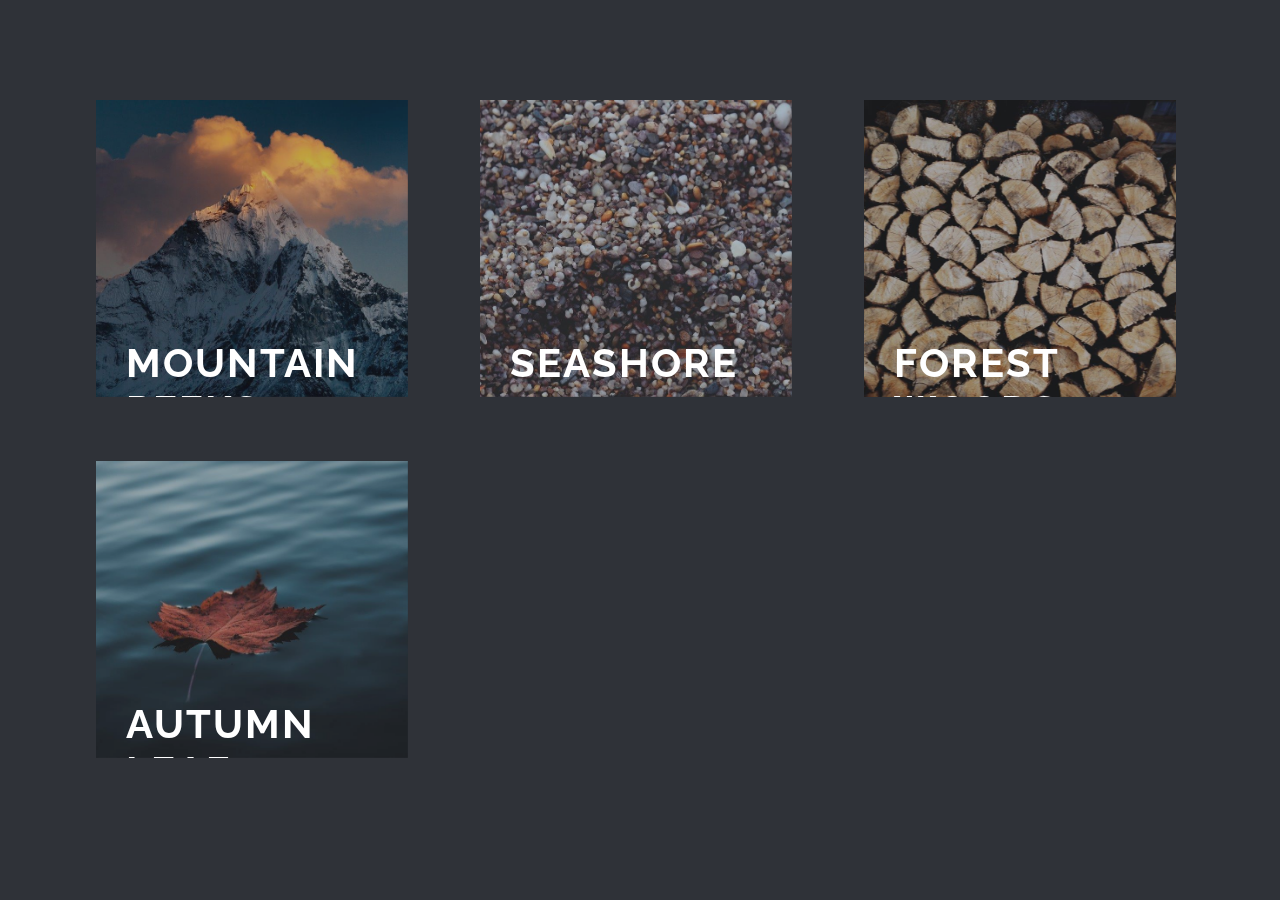
<file: hover-effects/index.html>
<!DOCTYPE html>
<html lang="en">
    <head>
        <meta charset="UTF-8" />
		<meta http-equiv="X-UA-Compatible" content="IE=edge"> 
        <meta name="viewport" content="width=device-width, initial-scale=1"> 
        <title>Hover Effects</title>
        <meta name="description" content="Hover Effects Animation Hands on"/>
        <meta name="keywords" content="hover effect, inspiration, grid, thumbnail, transition, subtle, web design" />
        <meta name="author" content="Gopinath"/>
        <link href='http://fonts.googleapis.com/css?family=Raleway:400,800,300' rel='stylesheet' type='text/css'>
        <link href="css/style.css" rel="stylesheet" type="text/css"/>
    </head>
    <body>
        <div class="frames">
            <figure class="picture picture-one">
                <img class="picture__img" src="img/image-1.jpg" alt="First image">
                <figcaption class="picture__caption">
                    <div class="picture__caption-box">
                        <h2 class="picture__caption-title">Mountain Peeks</h2>
                        <p class="picture__caption_description">Browse adventurous and fun tours</p>
                    </div>
                </figcaption>
            </figure>
            <figure class="picture picture-two">
                <img class="picture__img" src="img/image-2.jpg" alt="Second image">
                <figcaption class="picture__caption">
                    <div class="picture__caption-box">
                        <h2 class="picture__caption-title">Seashore</h2>
                        <p class="picture__caption_description">Come and discover the hidden secrets</p>
                    </div>
                </figcaption>
            </figure>
            <figure class="picture picture-three">
                <img class="picture__img" src="img/image-3.jpg" alt="Third image">
                <figcaption class="picture__caption">
                    <div class="picture__caption-box">
                        <h2 class="picture__caption-title">Forest Woods</h2>
                        <p class="picture__caption_description">Shining woods not to loose</p>
                    </div>
                </figcaption>
            </figure>
            <figure class="picture picture-one">
                <img class="picture__img" src="img/image-4.jpg" alt="Fourth image">
                <figcaption class="picture__caption">
                    <div class="picture__caption-box">
                        <h2 class="picture__caption-title">Autumn Leaf</h2>
                        <p class="picture__caption_description">Transition from summer to winter</p>
                    </div>
                </figcaption>
            </figure>
        </div>
    </body>
</html>
</file>
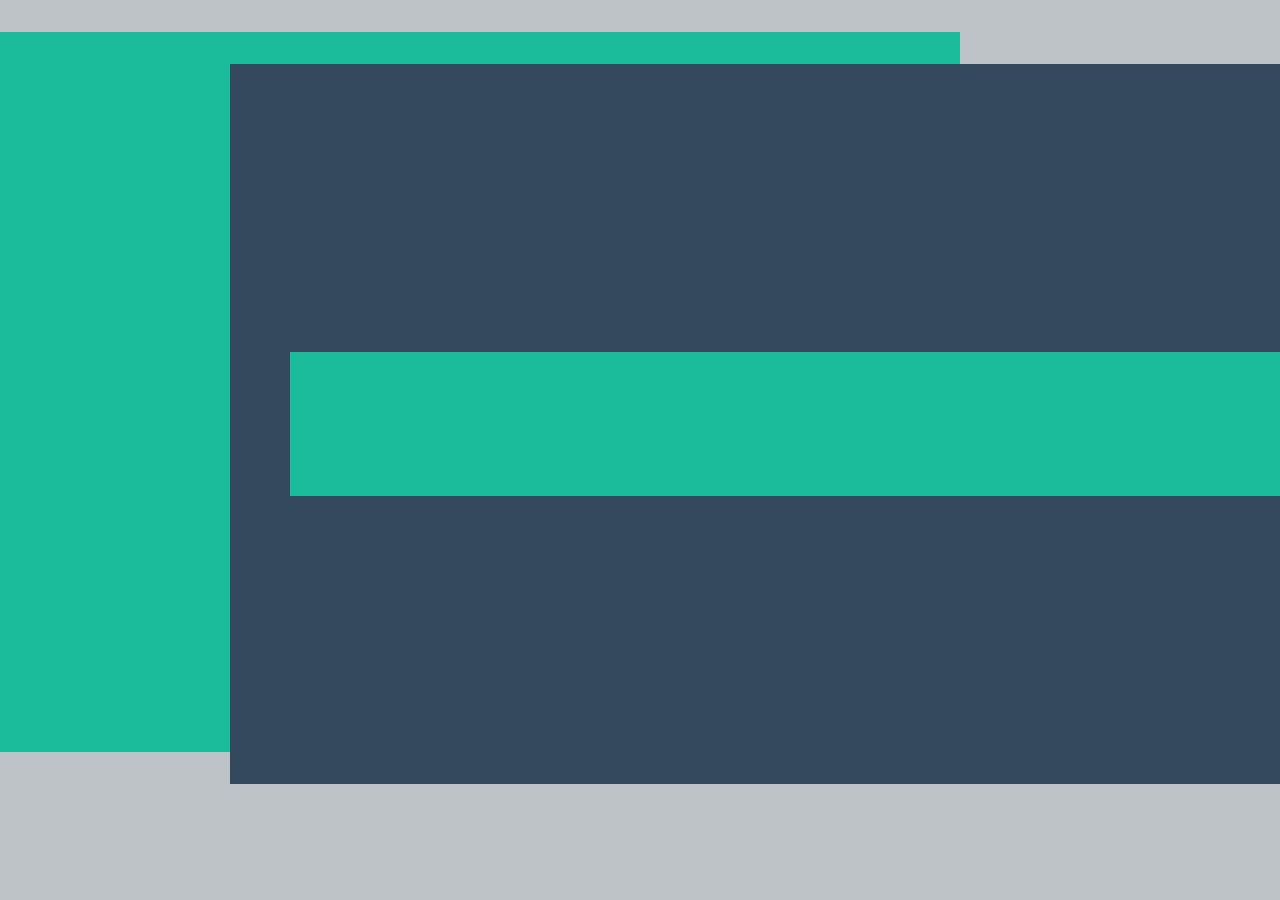
<file: loadingbar/index.html>
<!DOCTYPE html>
<html lang="en">
    <head>
        <meta charset="UTF-8">
        <meta name="viewport" content="width=device-width, initial-scale=1.0">
        <link rel="stylesheet" href="./main.css">
    </head>
    <body>
        <div class="container">
            <div class="front">
                <div class="bar"></div>
            </div>
            <div class="back"></div>
        </div>
    </body>
</html>
</file>
<file: hover-effects/css/style.css>
* {
    margin: 0;
    padding: 0;
    box-sizing: inherit;
}

html {
    box-sizing: border-box;
    font-size: 62.5%;
}

body {
    background: #2f3238;
	color: #fff;
	font-weight: 400;
	font-family: 'Raleway', Arial, sans-serif;
}

.frames {
    margin: 10rem auto;
    display: grid;
    grid-template-rows: repeat(2, minmax(min-content, 33vh));
    grid-template-columns: 1fr repeat(3, minmax(25vw, min-content)) 1fr;
    grid-gap: 5vw;
    
}

.picture {
    display: grid;
    grid-template-rows: repeat(2, 1fr);
    overflow: hidden;
}

.picture__img {
    grid-row: 1 / -1;
    grid-column: 1 / -1;
    width: 110%;
    height: 100%;
    object-fit: cover;
    opacity: 0.7;
    transform: translate3d(-40px,0,0);
    transition:  transform 0.35s;
}

.picture:hover .picture__img {
    opacity: 1;
    transform: translate3d(0,0,0);
}

.picture__caption {
    grid-row: 1 / -1;
    grid-column: 1 / -1;
    height: 50%;
    align-self: end;
    z-index: 2;
    padding: 3rem;
}


.picture__caption-title {
    font-size: 4rem;
    text-transform: uppercase;
    letter-spacing: 2px;
    transform: translateY(6rem);
    transition: transform .35s;
}

.picture:hover .picture__caption-title {
    transform: translateY(0);
}

.picture__caption_description {
    font-size: 2rem;
    font-weight: 400;
    opacity: 0;
    transform: translateY(6rem);
    transition: all .3s;
}

.picture:hover .picture__caption_description {
    opacity: 1;
    transform: translateY(0);
}

.picture-one {
    grid-column: 2 / 3;
}

.picture-two {
    grid-column: 3 / 4;
}

.picture-three {
    grid-column: 4 / 5;
}
</file>
<file: loadingbar/main.css>
* {
  padding: 0;
  margin: 0;
 
}
.container {
  position: relative;
  background-color: #bdc3c7;
  height: 100vh;
  
}

.front {
    position: absolute;
    background-color: #34495e;
    width: 1200px;
    height: 80vh;
    top: 4rem;
    left: 18%;
    z-index: 10;
    display: block;
    animation: moveTopToOriginal 3s cubic-bezier(.76,.04,.36,1.59);
    animation-fill-mode: backwards;
}

.back {
    position: absolute;
    top: 2rem;
    right: 20rem;
    background-color: #1abc9c;     
    width: 1200px;
    height: 80vh;
    z-index: 1;
    display: block;
   animation: moveBottomToOriginal 3s cubic-bezier(.76,.2,0,1.31);
    animation-fill-mode: backwards;
}

@keyframes moveBottomToOriginal {
    0% {
        opacity: 0.5;
        transform: translateX(15%) translateY(15%);
    }
    75% {
        opacity:1;
        transform: translate(0);
    }
    100%{
      opacity: 0;
    }
}

@keyframes moveTopToOriginal {
    0% {
        transform: translateY(-25%);
    }
    80% {
        transform: translate(0);
    }
}

.bar,
.bar::before {
  background-color: #bdc3c7;
  margin: 0 auto;
  display: block;
  position: absolute;
  box-sizing: content-box;
}

.bar {
  width: 90%;
  height: 20%;
  top: 50%;
  left: 50%;
  transform: translate(-50%, -50%);
}

.bar::before {
  background-color: #1abc9c;
  content: "";
  width:100%;
  height: 100%;
  animation: grow 10s infinite;
  
}

@keyframes grow {
  0%{
      width: 0%;
  }
  100%{
    width: 100%;
  }
}
</file>
